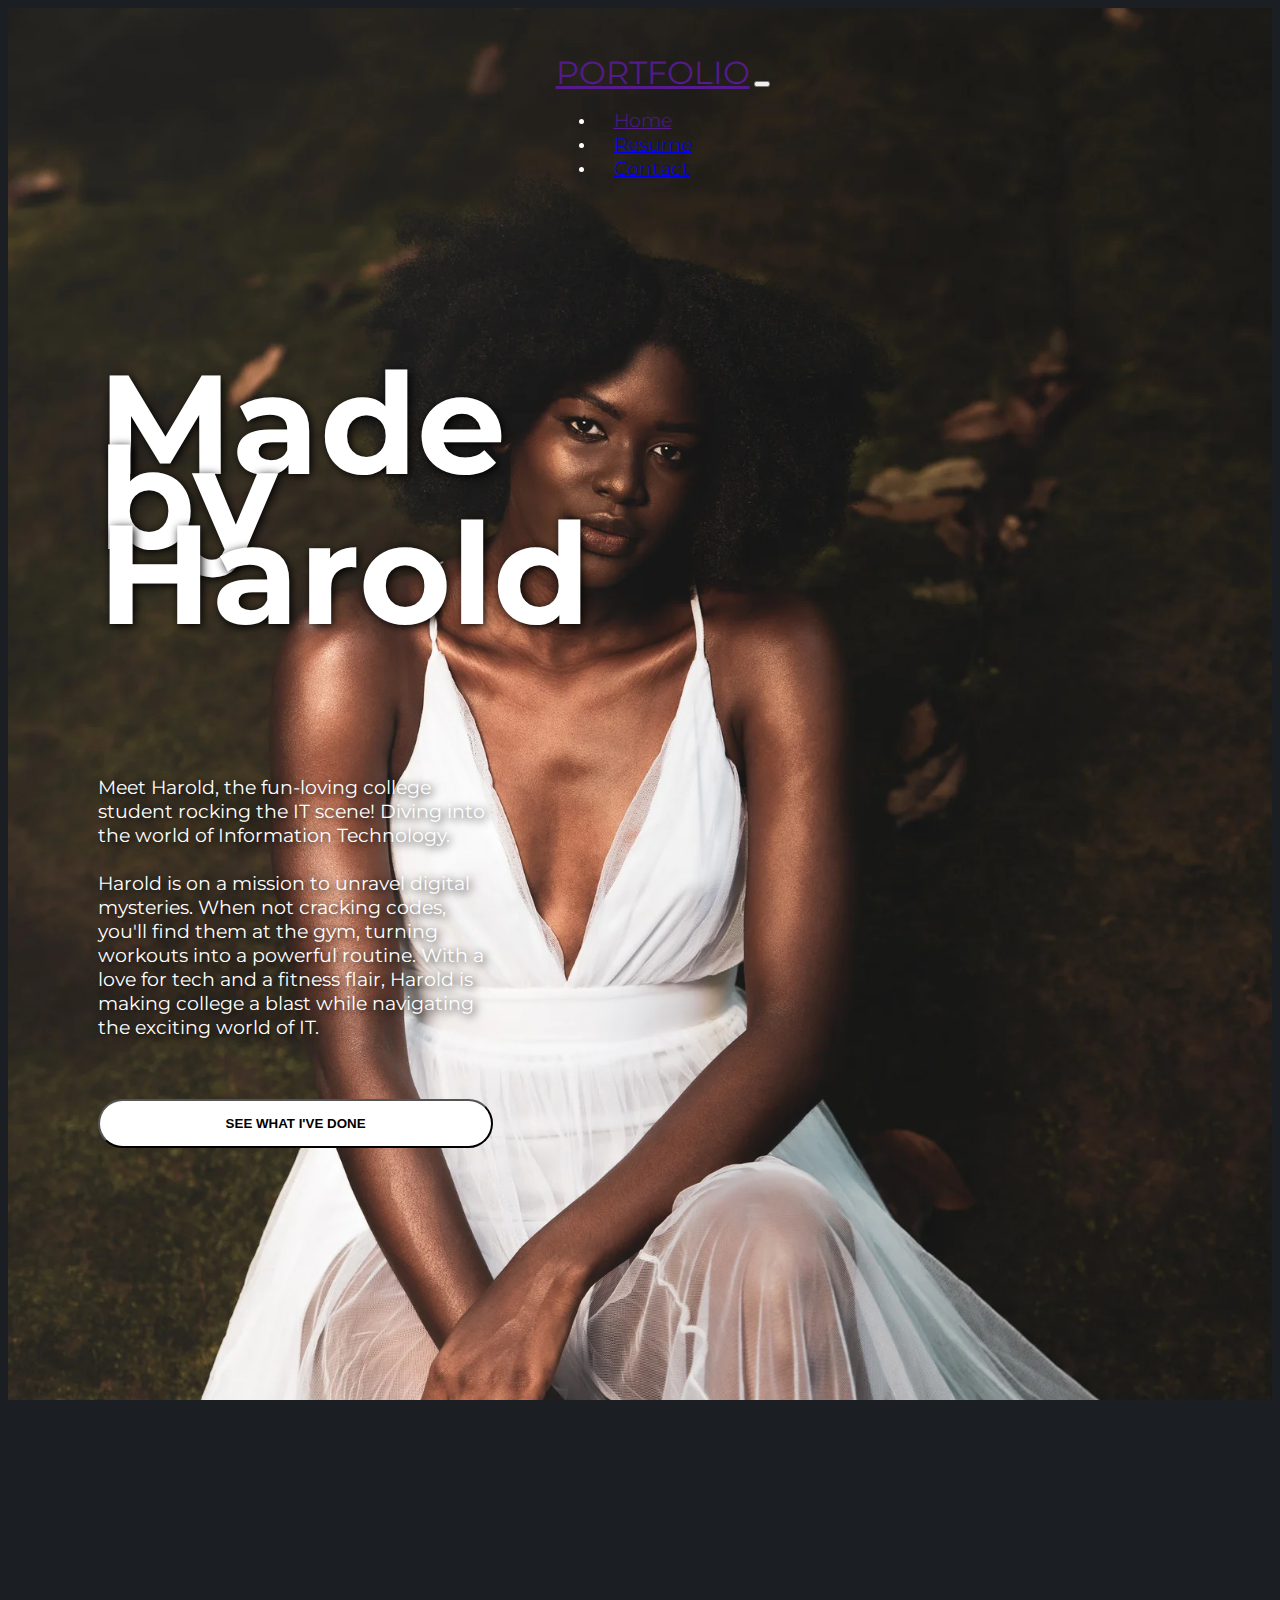
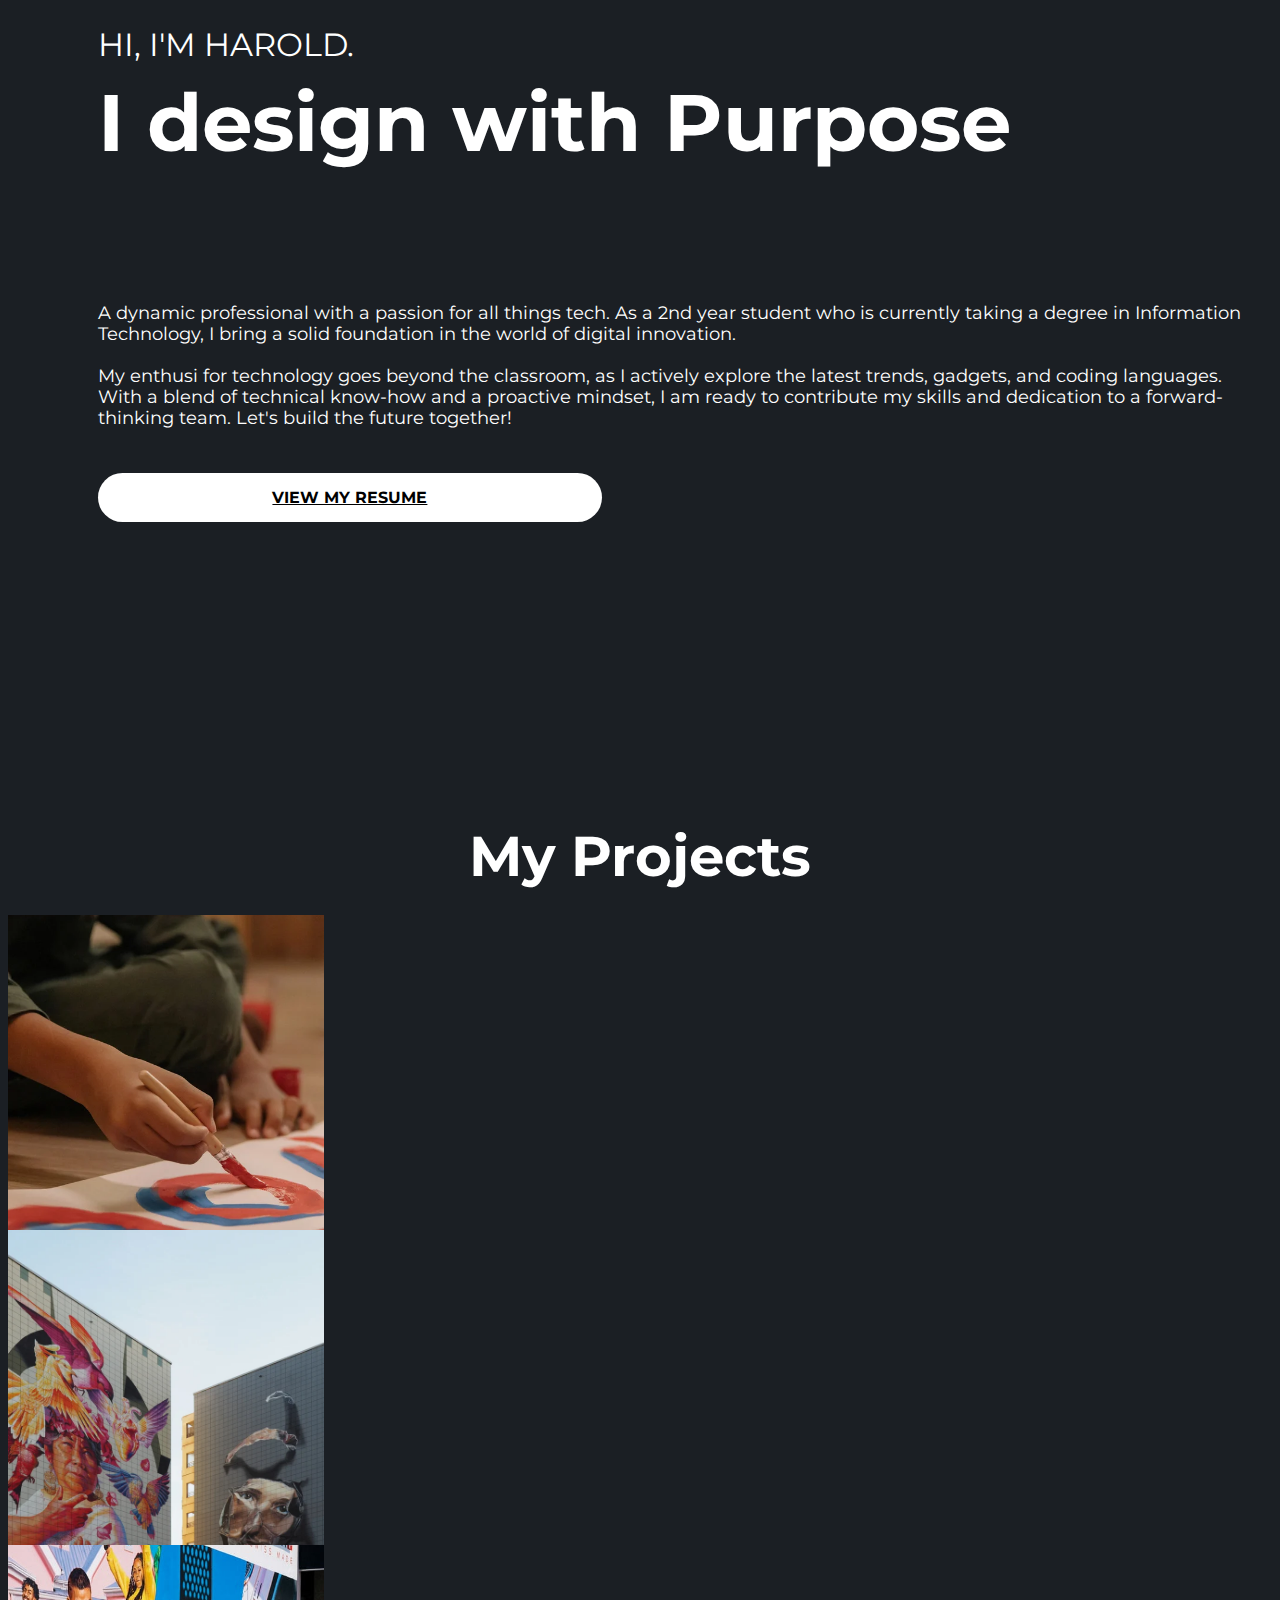
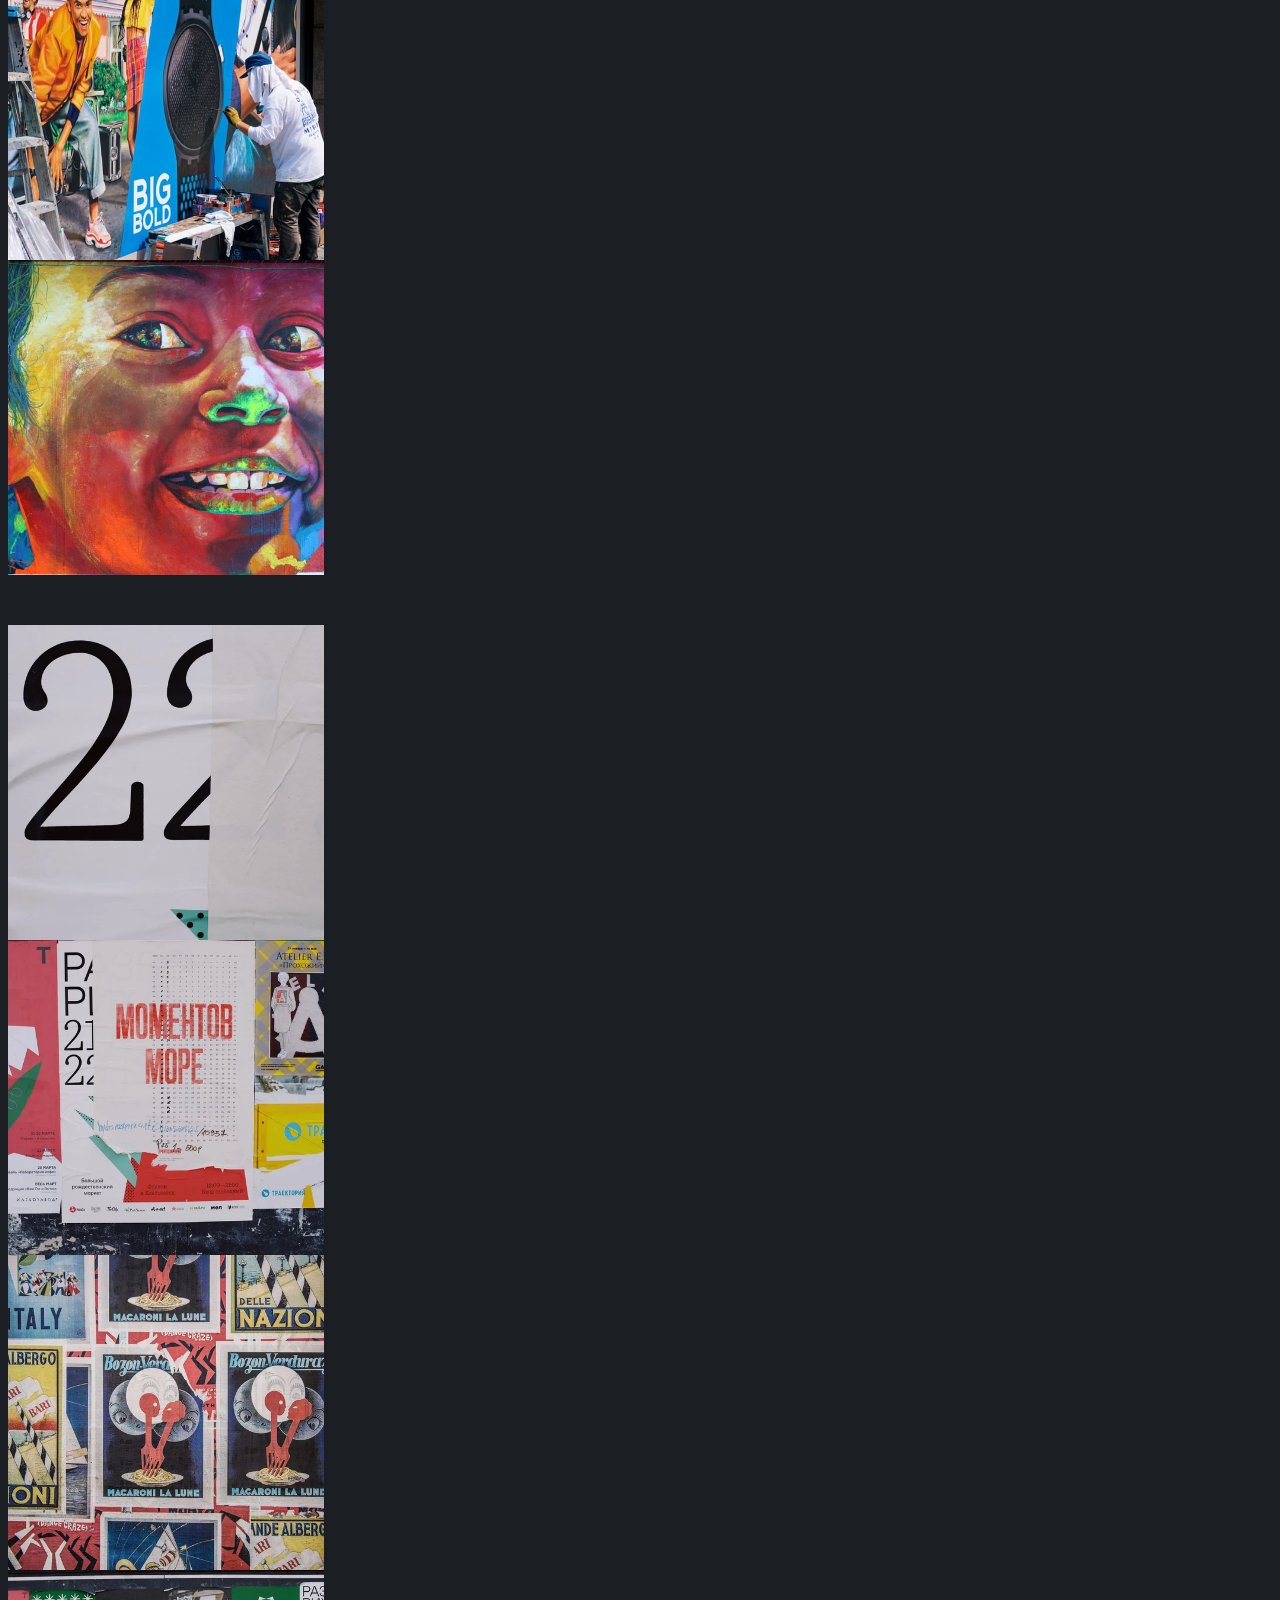
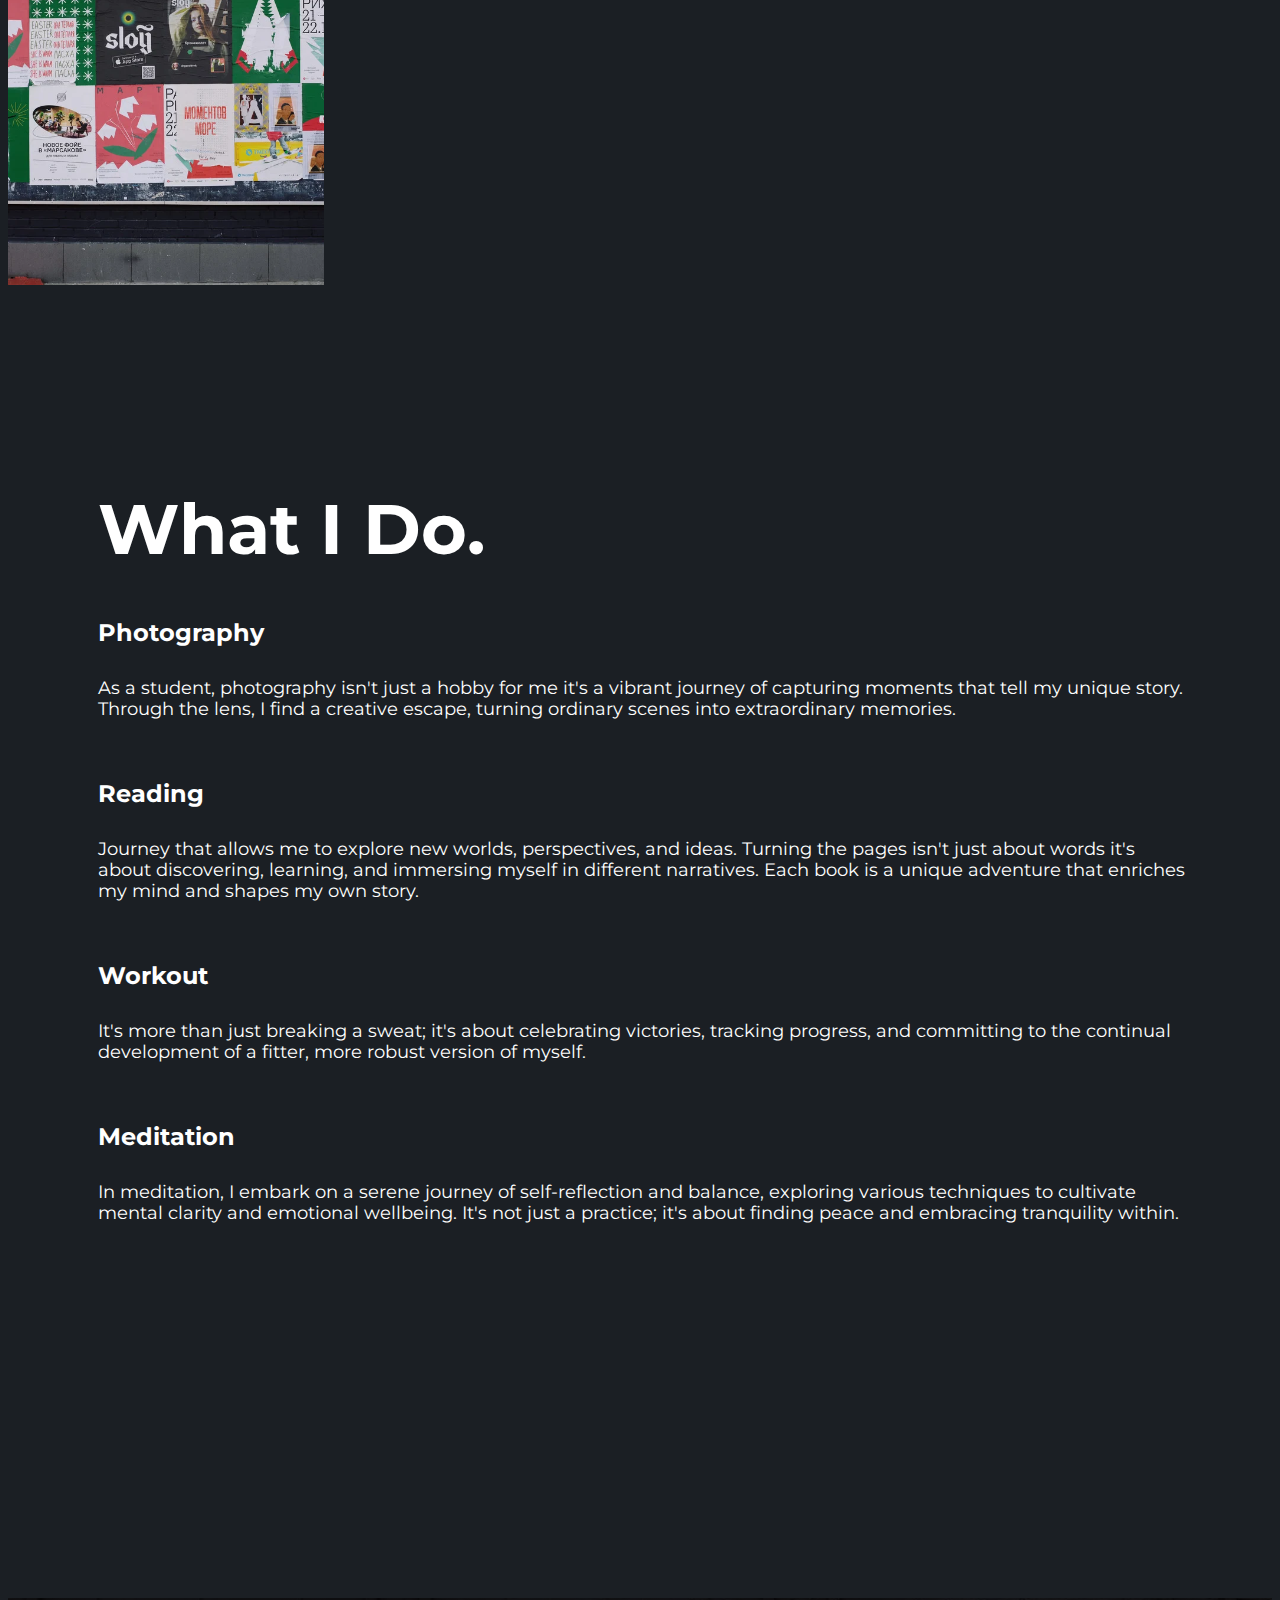
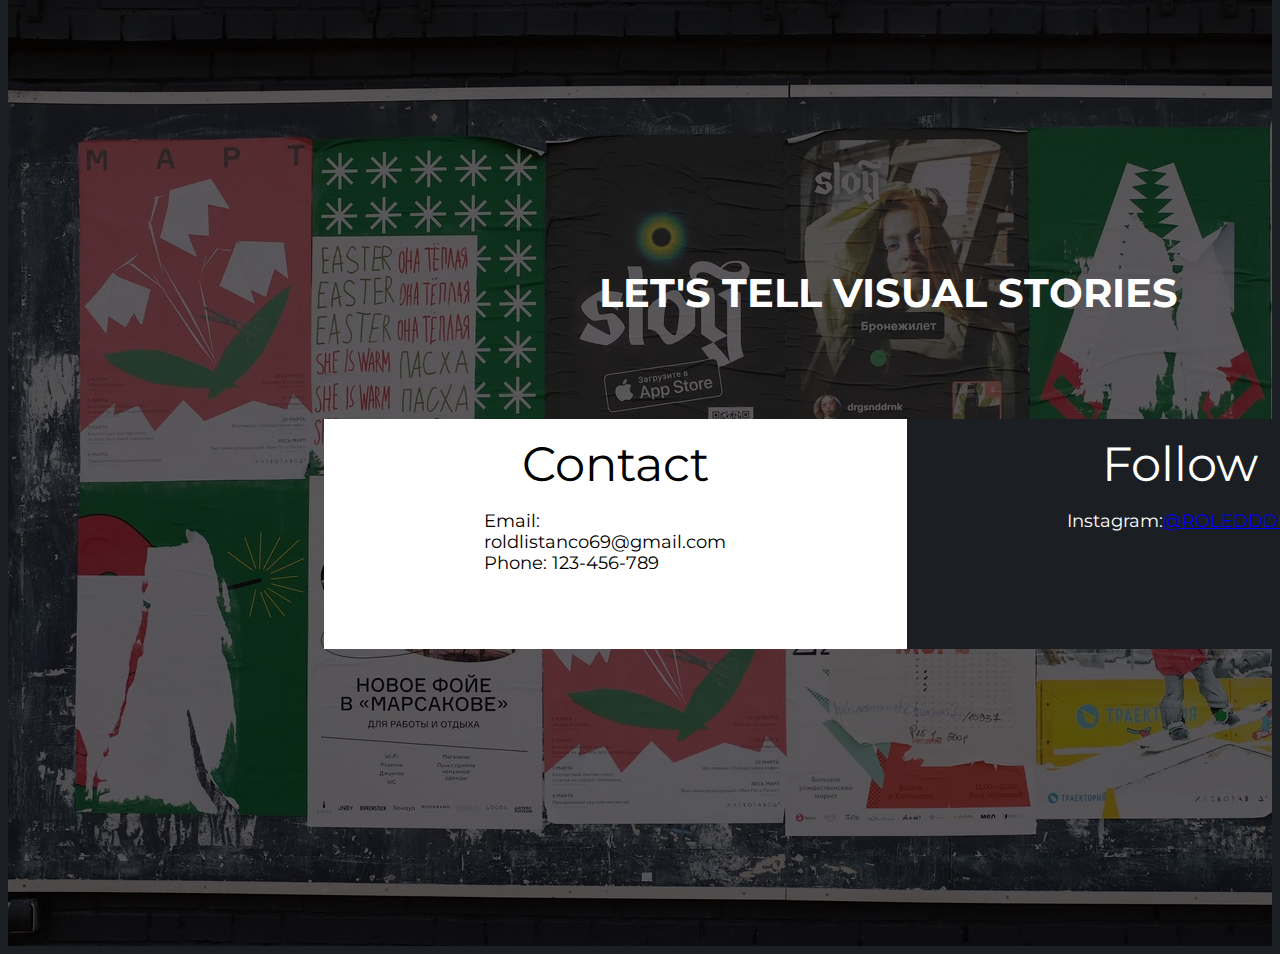
<file: index.html>
<!DOCTYPE html>
<html lang="en">

<head>
    <meta charset="UTF-8">
    <meta name="viewport" content="width=device-width, initial-scale=1.0">

    <title>Profile</title>
    <!-- Google Font -->
    <link rel="preconnect" href="https://fonts.googleapis.com" />
    <link rel="preconnect" href="https://fonts.gstatic.com" crossorigin />
    <link
        href="https://fonts.googleapis.com/css2?family=Montserrat:ital,wght@0,300;0,400;0,700;0,900;1,300;1,400;1,700&family=Ubuntu:ital,wght@0,300;0,400;0,700;1,300;1,400;1,700&display=swap"
        rel="stylesheet" />

    <link rel="shortcut icon" href="imgs/favicon.ico" type="image/x-icon">
    <link rel="icon" href="imgs/favicon.ico" type="image/x-icon">

    <!-- Bootstrap -->
    <link href="https://cdn.jsdelivr.net/npm/bootstrap@5.3.0-alpha1/dist/css/bootstrap.min.css" rel="stylesheet"
        integrity="sha384-GLhlTQ8iRABdZLl6O3oVMWSktQOp6b7In1Zl3/Jr59b6EGGoI1aFkw7cmDA6j6gD" crossorigin="anonymous" />

    <script src="https://cdn.jsdelivr.net/npm/bootstrap@5.3.0-alpha1/dist/js/bootstrap.bundle.min.js"
        integrity="sha384-w76AqPfDkMBDXo30jS1Sgez6pr3x5MlQ1ZAGC+nuZB+EYdgRZgiwxhTBTkF7CXvN"
        crossorigin="anonymous"></script>



    <!-- My CSS -->
    <link rel="stylesheet" href="styles.css" />

    <!-- https://media-public.canva.com/so4tk/MAEHRCso4tk/1/s3.jpg -->
</head>

<body>
    <!--******************** Header ************************* -->
    <header>

        <div class="container-fluid">
            <nav class="navbar navbar-expand-lg navbar-dark">
                <a href="" class="navbar-brand">PORTFOLIO</a>
                <button class="navbar-toggler" type="button" data-bs-toggle="collapse" data-bs-target="#navbarToggler"
                    aria-controls="navbarToggler" aria-expanded="false" aria-label="Toggle navigation">
                    <span class="navbar-toggler-icon"></span>
                </button>
                <div class="collapse navbar-collapse" id="navbarToggler">
                    <ul class="navbar-nav ms-auto">
                        <li class="nav-item">
                            <a href="" class="nav-link active">Home</a>
                        </li>
                        <li class="nav-item">
                            <a href="Resume.html" class="nav-link">Resume</a>
                        </li>
                        <li class="nav-item">
                            <a href="#contact" class="nav-link">Contact</a>
                        </li>
                    </ul>
                </div>
            </nav>
        </div>


        <div class="row">
            <div class="desc col-md-12 col-lg-3">
                <div class="title">
                    <h1>Made by Harold</h1>
                </div>
                <p>Meet Harold, the fun-loving college student rocking the IT scene! Diving into the world of
                    Information
                    Technology. <br><br>Harold is on a mission to unravel digital mysteries. When not cracking codes,
                    you'll
                    find
                    them at the gym, turning workouts into a powerful routine. With a love for tech and a fitness flair,
                    Harold is making college a blast while navigating the exciting world of IT.
                </p>
                <button class="button" type="button" onclick="scrollToTarget()">SEE WHAT I'VE DONE</button>
            </div>
        </div>

    </header>

    <!--******************** Article ************************* -->
    <article class="row" id="about-section">
        <div class="article col-lg-5">
            HI, I'M HAROLD.
            <h1 class="I">I design with Purpose</h1>
        </div>
        <div class="desc2 col-lg-4">
            <p class="paragraph">A dynamic professional with a passion for all things tech. As a 2nd year student who is
                currently
                taking a degree in Information Technology, I bring a solid foundation in the world of digital
                innovation. <br><br>My enthusi for technology goes beyond the classroom, as I actively explore the
                latest trends, gadgets, and coding languages. With a blend of technical know-how and a
                proactive mindset, I am ready to contribute my skills and dedication to a forward-thinking
                team. Let's build the future together!</p>
            <div class="button"><a a href="Resume.html#row" onclick="scrollToElementOnOtherPage()"
                    style="outline: none; color: inherit;">VIEW MY RESUME</a>
            </div>
        </div>
    </article>

    <!--******************** Aside ************************* -->
    <aside>
        <!-- 
        <div class=" image-collage">
                    <h1></h1>
                    <div class="row firstrow">
                        <div class="img-con col-6"><img src="imgs/img1.webp"></div>
                        <div class="img-con col-6"><img src="imgs/img2.webp"></div>
                        <div class="img-con col-6"><img src="imgs/img3.jpg"></div>
                        <div class="img-con col-6"><img src="imgs/img4.jpg"></div>
                    </div>
                    <div class="row">
                        <div class="img-con col-6"><img src="imgs/img5.webp"></div>
                        <div class="img-con col-6"><img src="imgs/img6.webp"></div>
                        <div class="img-con col-6"><img src="imgs/img7.webp"></div>
                        <div class="img-con col-6"><img src="imgs/img8.webp"></div>
                    </div>
            </div>
            -->

        <h1 class="textcenter">My Projects</h1>




        <div class="container image-collage">
            <div class="firstrow row">
                <div class="imahe io"><img src="imgs/img1.webp" class="img-thumbnail"></div>
                <div class="imahe io"><img src="imgs/img2.webp" class="img-thumbnail"></div>
                <div class="imahe io"><img src="imgs/img3.jpg" class="img-thumbnail"></div>
                <div class="imahe io"><img src="imgs/img4.jpg" class="img-thumbnail"></div>
            </div>
            <div class="row">
                <div class="imahe io"><img src="imgs/img5.webp" class="img-thumbnail"></div>
                <div class="imahe io"><img src="imgs/img6.webp" class="img-thumbnail"></div>
                <div class="imahe io"><img src="imgs/img7.webp" class="img-thumbnail"></div>
                <div class="imahe io"><img src="imgs/img8.webp" class="img-thumbnail"></div>
            </div>
        </div>



    </aside>

    <!--******************** Section ************************* -->
    <section>
        <div class="row">
            <div class="col-lg-4">
                <h1 class="J">What I Do.</h1>
            </div>
            <div class="colix1 col-lg-4">
                <h2>Photography</h2>
                <p>As a student, photography isn't just a hobby for me it's a vibrant journey of
                    capturing moments that tell my unique story. Through the lens, I find a
                    creative escape, turning ordinary scenes into extraordinary memories.</p>
                <h2>Reading</h2>
                <p>Journey that allows me to explore new worlds, perspectives, and ideas.
                    Turning the pages isn't just about words it's about discovering, learning, and
                    immersing myself in different narratives. Each book is a unique adventure
                    that enriches my mind and shapes my own story.</p>
            </div>
            <div class="colix2 col-lg-4">
                <h2>Workout</h2>
                <p>It's more than just breaking a sweat; it's about celebrating victories, tracking
                    progress, and committing to the continual development of a fitter, more
                    robust version of myself.</p>
                <h2>Meditation</h2>
                <p>In meditation, I embark on a serene journey of self-reflection and balance,
                    exploring various techniques to cultivate mental clarity and emotional wellbeing. It's not
                    just a
                    practice; it's about finding peace and embracing
                    tranquility within.</p>
            </div>
        </div>
    </section>

    <!--******************** Footer ************************* -->
    <footer id="contact">
        <h1 id="K">LET'S TELL VISUAL STORIES</h1>
        <div class="Box row">

            <div id="white" class="col-lg-6">
                <span>Contact</span>
                <p class="text">Email: roldlistanco69@gmail.com<br>
                    Phone: 123-456-789</p>
            </div>
            <div id="black" class="col-lg-6">
                <span>Follow</span>
                <p class="text">Instagram: <a href="https://www.instagram.com/rolledddd/">@ROLEDDDD</a></p>
            </div>
        </div>
    </footer>

    <script>
        function scrollToTarget() {
            const targetElement = document.getElementById('about-section');
            targetElement.scrollIntoView();
        }
    </script>

</body>

</html>
</file>
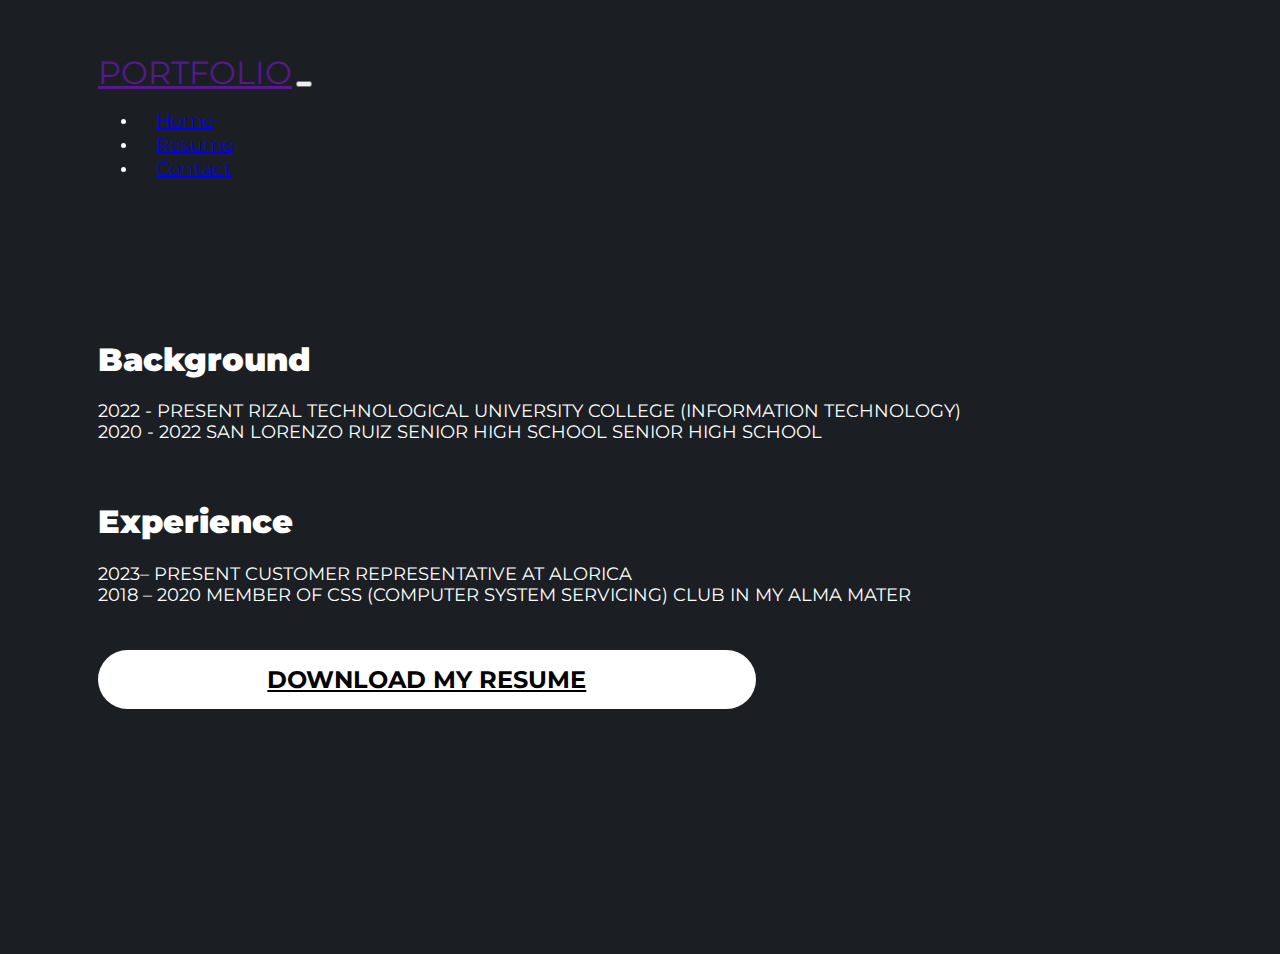
<file: Resume.html>
<!DOCTYPE html>
<html lang="en">

<head>
    <meta charset="UTF-8">
    <meta name="viewport" content="width=device-width, initial-scale=1.0">

    <title>Profile</title>
    <!-- Google Font -->
    <link rel="preconnect" href="https://fonts.googleapis.com" />
    <link rel="preconnect" href="https://fonts.gstatic.com" crossorigin />
    <link
        href="https://fonts.googleapis.com/css2?family=Montserrat:ital,wght@0,300;0,400;0,700;0,900;1,300;1,400;1,700&family=Ubuntu:ital,wght@0,300;0,400;0,700;1,300;1,400;1,700&display=swap"
        rel="stylesheet" />


    <link rel="shortcut icon" href="imgs/favicon.ico" type="image/x-icon">
    <link rel="icon" href="imgs/favicon.ico" type="image/x-icon">

    <!-- Bootstrap -->
    <link href="https://cdn.jsdelivr.net/npm/bootstrap@5.3.0-alpha1/dist/css/bootstrap.min.css" rel="stylesheet"
        integrity="sha384-GLhlTQ8iRABdZLl6O3oVMWSktQOp6b7In1Zl3/Jr59b6EGGoI1aFkw7cmDA6j6gD" crossorigin="anonymous" />

    <script src="https://cdn.jsdelivr.net/npm/bootstrap@5.3.0-alpha1/dist/js/bootstrap.bundle.min.js"
        integrity="sha384-w76AqPfDkMBDXo30jS1Sgez6pr3x5MlQ1ZAGC+nuZB+EYdgRZgiwxhTBTkF7CXvN"
        crossorigin="anonymous"></script>

    <!-- My CSS -->
    <link rel="stylesheet" href="styles.css" />
</head>

<body>
    <div class="resumecontainer">
        <div class="container-fluid resume-row">
            <nav class="navbar navbar-expand-lg navbar-dark">
                <a href="" class="navbar-brand">PORTFOLIO</a>
                <button class="navbar-toggler" type="button" data-bs-toggle="collapse" data-bs-target="#navbarToggler"
                    aria-controls="navbarToggler" aria-expanded="false" aria-label="Toggle navigation">
                    <span class="navbar-toggler-icon"></span>
                </button>
                <div class="collapse navbar-collapse" id="navbarToggler">
                    <ul class="navbar-nav ms-auto">
                        <li class="nav-item">
                            <a href="index.html" class="nav-link">Home</a>
                        </li>
                        <li class="nav-item">
                            <a href="Resume.html" class="nav-link active">Resume</a>
                        </li>
                        <li class="nav-item">
                            <a href="index.html#contact" class="nav-link">Contact</a>
                        </li>
                    </ul>
                </div>
            </nav>
        </div>



        <div class="bgexp">
            <h1 class="BG"><b>Background</b></h1>
            <p class="paragraph">
                2022 - PRESENT RIZAL TECHNOLOGICAL UNIVERSITY COLLEGE (INFORMATION TECHNOLOGY) <br>
                2020 - 2022 SAN LORENZO RUIZ SENIOR HIGH SCHOOL SENIOR HIGH SCHOOL
            </p>
            <h1 class="BG"><b>Experience</b></h1>
            <p class="paragraph">
                2023– PRESENT CUSTOMER REPRESENTATIVE AT ALORICA <br>
                2018 – 2020 MEMBER OF CSS (COMPUTER SYSTEM SERVICING) CLUB IN MY ALMA MATER
            </p>
            <div class="button btn btn-light " style="font-size: 1.5rem;"><a href="Harold_Resume.pdf"
                    style="outline: none; color: inherit;">DOWNLOAD
                    MY RESUME</a>
            </div>


        </div>

    </div>
    <script>


    </script>
</body>

</html>
</file>
<file: styles.css>
body {
    font-family: 'Montserrat';
    display: flex;
    flex-direction: column;
    flex: auto;
    background-color: #1B1F24;
    color: white;
    box-sizing: border-box;

}

p {
    margin-bottom: 60px;
    font-size: 1.1em
}

h2 {
    margin-bottom: 30px;
}

/* All Selectors in this ^^^  */
/******************************/


/* ******************* NAVBAR ****************  */
.navbar {
    padding: 0 0 0;
}

.navbar-brand {
    font-size: 2rem;
}

.nav-item {
    padding: 0 18px;
}

.nav-link {
    font-size: 1.2rem;
    font-family: 'Montserrat';
    font-weight: 300;
}

header {
    display: flex;
    justify-content: space-evenly;
    flex-wrap: wrap;
    background-image: url("imgs/bg.webp");
    background-size: cover;
    background-position: 50% 30%;
    padding: 5vh 5vh 28vh 10vh;
    /* padding: 4rem 5rem 15rem 5rem; */
}


/* ******************* RESUME SITE ****************  */

#resume {
    padding: 5vh 5vh 28vh 10vh;
}

.resumecontainer {
    padding: 5vh 5vh 28vh 10vh;
}

.bgexp {
    margin-top: 10rem;
}

/* ******************* SCREEN ORIENTATION ****************  */

@media (max-width: 600px) {
    p {
        font-size: 0.8rem;
    }

    .title h1 {
        font-size: 1rem;
    }

    .firstrow {
        padding: 0px;
    }

    .I {
        font-size: 50rem;
    }

    .io {
        width: 20px;
        height: 20px;
    }

    #K {
        font-size: 2em;
    }

}

.desc {
    display: flex;
    flex-direction: column;
    margin-top: 6rem;
    margin-right: 65%;
    font-size: 1.1rem;
    text-shadow: 2px 2px 10px black;

}

.H {
    align-self: flex-start;
    justify-content: start;
    margin: 0% 50% 0% 50%;
    font-style: italic;
    font-weight: lighter;
}

.title {
    margin-bottom: 50px;
    font-size: 4em;
    line-height: 75px;
}

.button {
    display: inline;
    padding: 15px 15%;
    background-color: white;
    color: black;
    text-align: center;
    font-weight: bold;
    text-shadow: none;
    border-radius: 30px;

}

.button:hover {
    background-color: rgb(159, 146, 146);
    transition: background-color 0.4s ease-in-out;
}

/*********************************
              Article 
**********************************/



article {
    display: flex;
    flex-wrap: wrap;
    background-color: #1B1F24;
    padding: 25vh 5vh 35vh 10vh;
}

.article {
    font-size: 2rem;
    margin-right: 4%;

}

.desc2 {
    margin-top: 60px;
    padding-right: 8%;
}

.I {
    margin-top: 10px;
    font-weight: bold;
    font-size: 80px;
}


.button2 {
    display: inline;
    padding: 15px 15%;
    background-color: white;
    color: black;
    text-align: center;
    font-weight: bold;
}

.button:hover {}

.row {
    width: 100%;
}

/*********************************
              ASIDE 
**********************************/
.textcenter {
    text-align: center;
    margin: 0 auto;
    font-size: 3.5rem;
}

.image-thumbnail {
    border-width: 1px;
}


.image-collage {
    align-items: center;
    padding: 2% 0% 5%;

}

.firstrow {
    padding-bottom: 50px;
}

/* .img-con { 
    height: 350px;
    width: 25%;
    object-fit: fill;
}
*/



.image-collage img {
    width: 100%;
    height: 100%;
    object-fit: cover;
}

.imahe {
    width: 25%;
    height: 35vh;
}

/***********************************
              SECTION
***********************************/

section {
    display: flex;
    flex-direction: row;
    flex-wrap: wrap;
    padding: 10vh 5vh 35vh 10vh;
    margin-right: 3%;
}

.J {
    font-size: 70px;
}

.colix1,
.colix2 {
    margin-top: 30px;
}



/**********************************
              FOOTER
**********************************/

footer {
    display: flex;
    flex-wrap: wrap;
    flex-direction: column;
    padding: 27vh 5vh 33vh 10vh;
    background-size: cover;
    background: linear-gradient(rgba(0, 0, 0, 0.6), rgba(0, 0, 0, 0.6)), url(imgs/ft.webp);
}

#K {
    align-self: center;
    font-size: 2.5em;
    font-weight: bold;
    margin-bottom: 9%
}

.Box {
    display: flex;
    flex: 1 2 auto;
    justify-content: center;
    padding: 0px 20%;

}

#white {
    background: white;
    color: black;
    padding: 1rem 10rem;
}

#black {
    background: #1B1F24;
    color: white;
    padding: 1rem 10rem;

}

span {
    font-size: 3rem;
    display: flex;
    justify-content: center;
}

.text {
    display: flex;
    justify-content: center;
}
</file>
